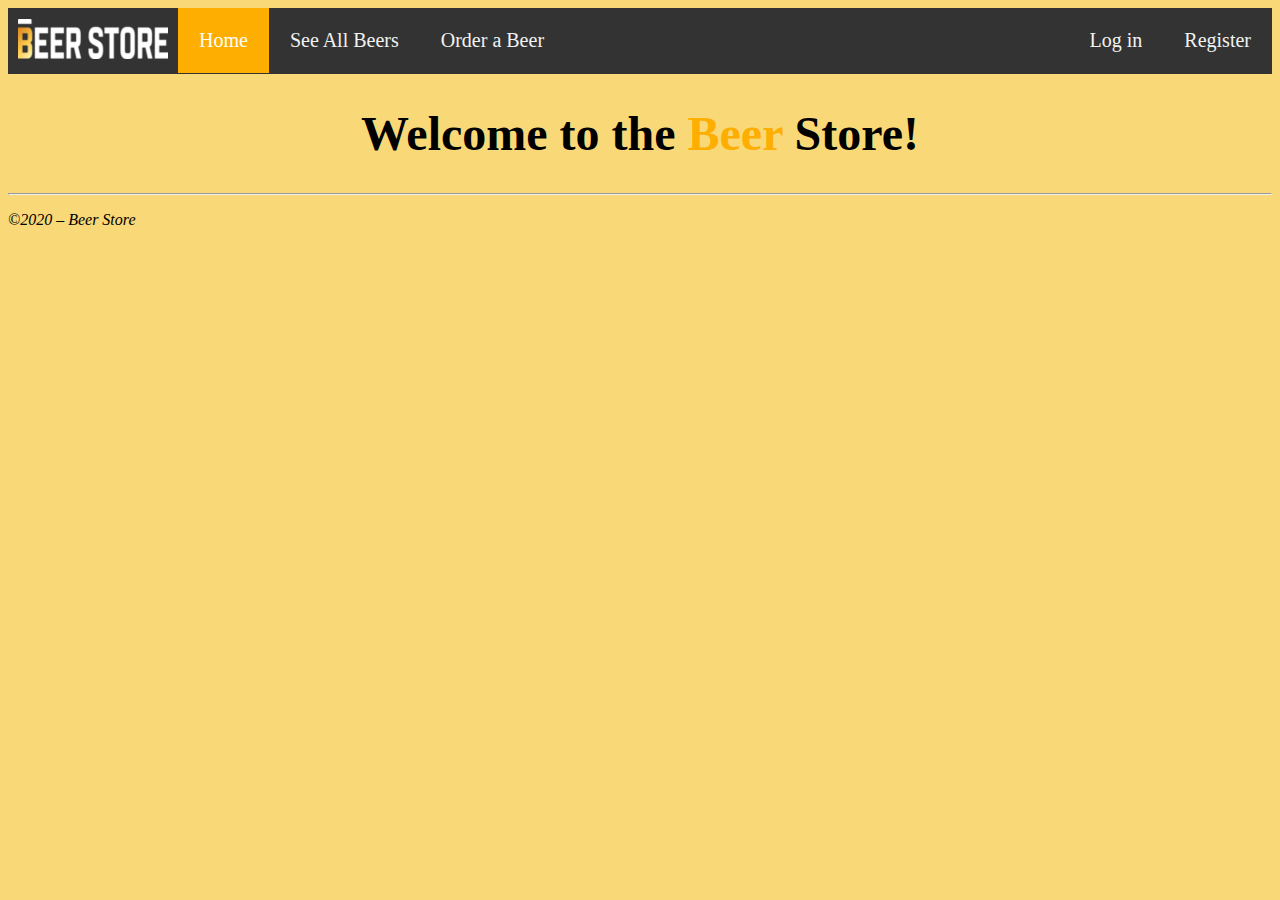
<file: BeerStore Exercise/index.html>
<!DOCTYPE html>
<html lang="en">
<head>
<meta charset="UTF-8">
<link rel="stylesheet" href="style/style.css">
<title>Beer Store</title>
</head>
<body>
<nav>
    <div class="topnav">
    <a class="logo" href="index.html"><img src="images/logo.png"/></a>
    <a class="active" href="index.html">Home</a>
    <a href="all-beers.html">See All Beers</a>
    <a href="order.html">Order a Beer</a>
    <a class="right" href="register.html">Register</a>
    <a class="right" href="login.html">Log in</a>
    </div>
</nav>
<main>
    <h1>Welcome to the <span class="beerheading"> Beer</span> Store!</h1>
</main>
<footer>
<hr/>
<p><em>&copy;2020 &ndash; Beer Store</em></p>
</footer>

</body>
</html>
</file>
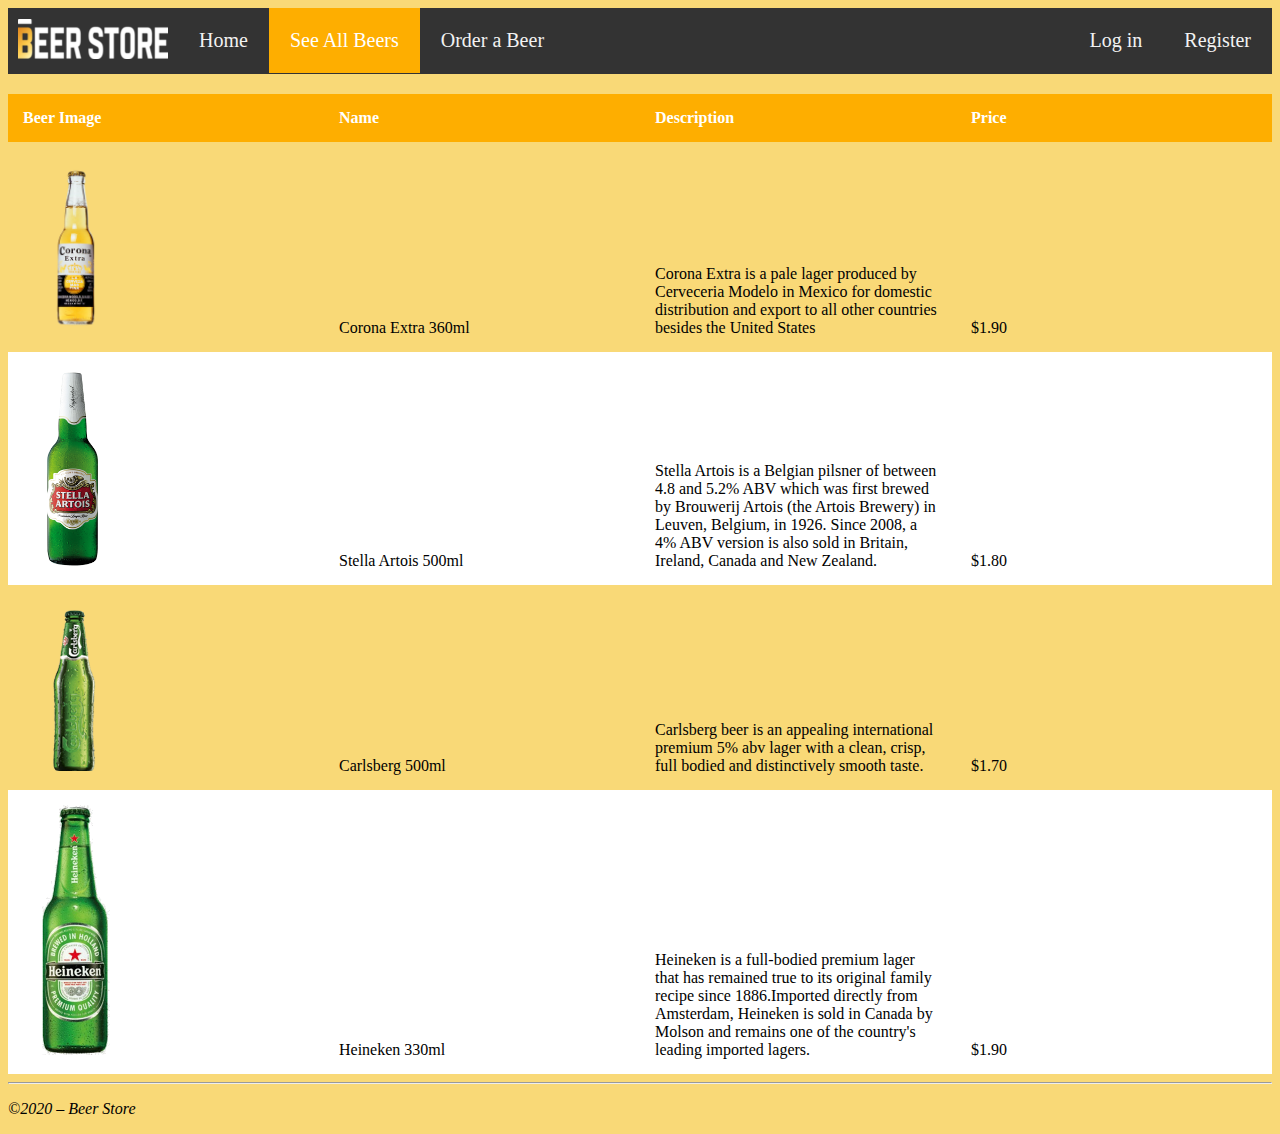
<file: BeerStore Exercise/all-beers.html>
<!DOCTYPE html>
<html lang="en">
<head>
<meta charset="UTF-8">
<link rel="stylesheet" href="style/style.css"/>
<link rel="stylesheet" href="style/form.css"/>
<title>Beer Store</title>
</head>
<body>
<nav>
    <div class="topnav">
    <a class="logo" href="index.html"><img src="images/logo.png"></a>
    <a href="index.html">Home</a>
    <a class="active"  href="all-beers.html">See All Beers</a>
    <a href="order.html">Order a Beer</a>
    <a class="right" href="register.html">Register</a>
    <a class="right" href="login.html">Log in</a>
    </div>
</nav>
<main>
    <table>
           <tr>
            <th>Beer Image</th>
            <th>Name</th>
            <th>Description</th>
            <th>Price</th>      
           </tr>
       <tr>
           <td><img src="images/beer_1.png" alt="Beer 1"></td>
           <td>Corona Extra 360ml</td>
           <td>Corona Extra is a pale lager produced by Cerveceria Modelo in Mexico
               for domestic distribution and export to all other countries besides the  
               United States</td>
            <td>$1.90</td>
       </tr>
       <tr>
        <td><img src="images/beer_2.png" alt="Beer 2" /></td>
        <td>Stella Artois 500ml</td>
        <td>Stella Artois is a Belgian pilsner of between 4.8 and 5.2% ABV which was 
            first brewed by Brouwerij Artois (the Artois Brewery) in Leuven, Belgium, in 1926. 
            Since 2008, a 4% ABV version is also sold in Britain, Ireland, Canada and New Zealand.</td>
        <td>$1.80</td>
    </tr>
    <tr>
        <td><img src="images/beer_3.png" alt="Beer 3" /></td>
        <td>Carlsberg 500ml</td>
        <td>Carlsberg beer is an appealing international premium 5% abv lager 
            with a clean, crisp, full bodied and distinctively smooth taste.</td>
        <td>$1.70</td>
    </tr>
    <tr>
        <td><img src="images/beer_4.png" alt="Beer 4" /></td>
        <td>Heineken 330ml</td>
        <td>Heineken is a full-bodied premium lager that has remained true to its original 
            family recipe since 1886.Imported directly from Amsterdam, Heineken is sold in 
            Canada by Molson and remains one of the country's leading imported lagers.</td>
        <td>$1.90</td>
    </tr>
    </table>
</main>
<footer>
<hr/>
<p><em>&copy;2020 &ndash; Beer Store</em></p>
</footer>

</body>
</html>
</file>
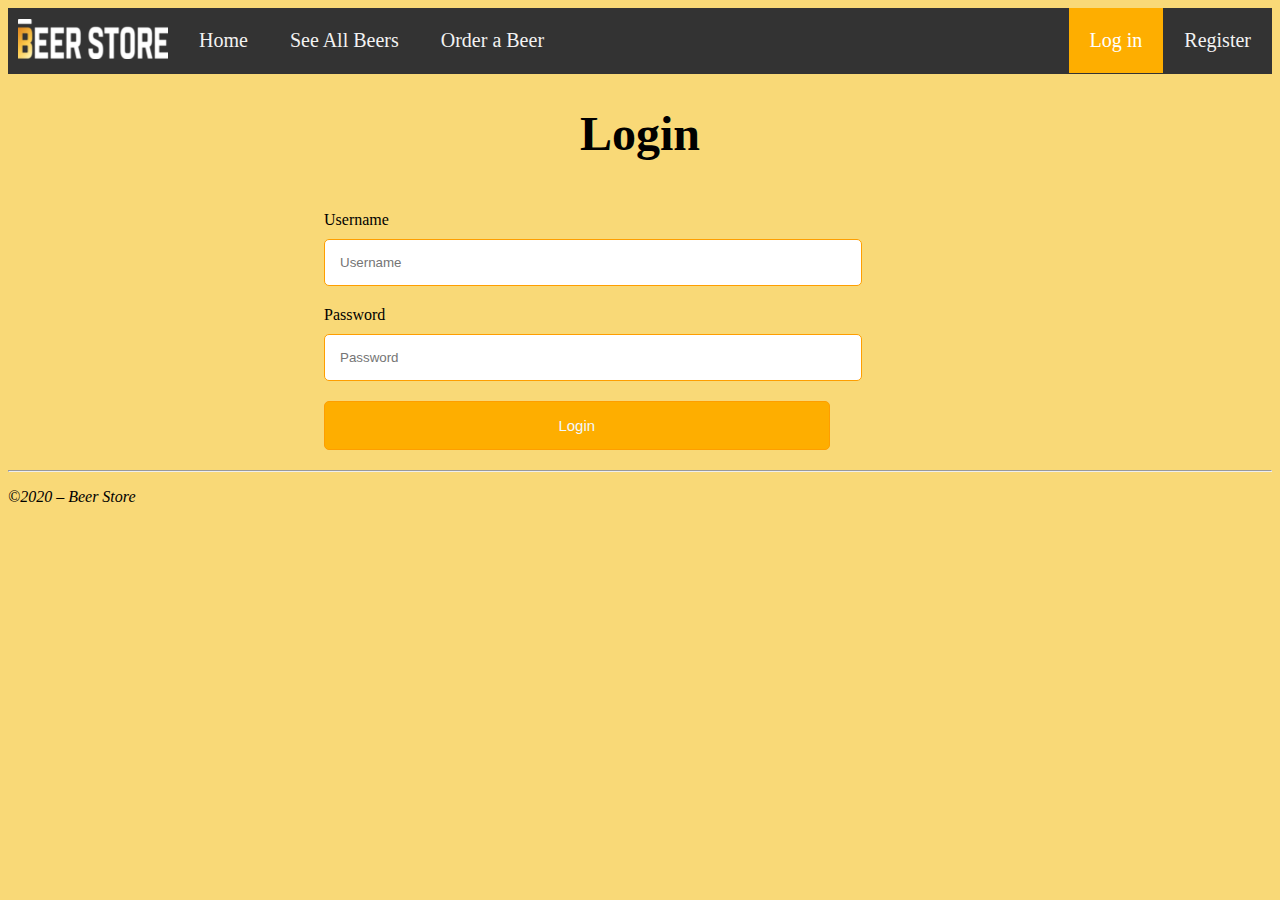
<file: BeerStore Exercise/login.html>
<!DOCTYPE html>
<html lang="en">
<head>
<meta charset="UTF-8">
<link rel="stylesheet" href="style/style.css"/>
<link rel="stylesheet" href="style/form.css"/>
<title>Beer Store</title>
</head>
<body>
<nav>
    <div class="topnav">
    <a class="logo" href="index.html"><img src="images/logo.png"></a>
    <a href="index.html">Home</a>
    <a href="all-beers.html">See All Beers</a>
    <a href="order.html">Order a Beer</a>
    <a class="right" href="register.html">Register</a>
    <a class="right active" href="login.html">Log in</a>
    </div>
</nav>
<main>
    <centre>
        <h1>Login</h1>
        <br />
        <form>
            <label>Username</label>
            <input placeholder="Username" type="text">
            <label>Password</label>
            <input placeholder="Password" type="password">
            <input type="submit" value="Login">         
        </form>
    </centre>
</main>
<footer>
<hr/>
<p><em>&copy;2020 &ndash; Beer Store</em></p>
</footer>

</body>
</html>
</file>
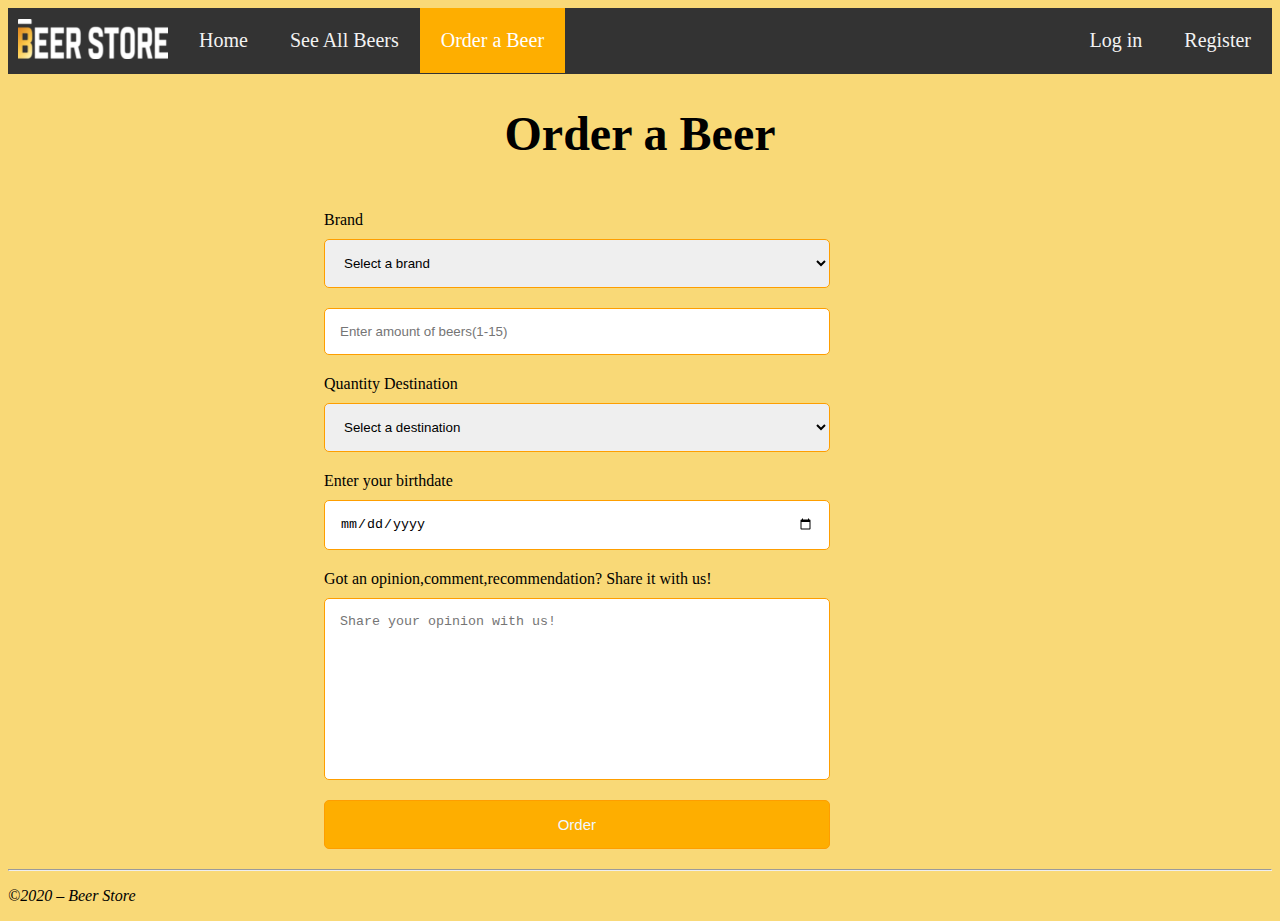
<file: BeerStore Exercise/order.html>
<!DOCTYPE html>
<html lang="en">
<head>
<meta charset="UTF-8">
<link rel="stylesheet" href="style/style.css"/>
<link rel="stylesheet" href="style/form.css"/>
<title>Beer Store</title>
</head>
<body>
<nav>
    <div class="topnav">
    <a class="logo" href="index.html"><img src="images/logo.png"></a>
    <a href="index.html">Home</a>
    <a href="all-beers.html">See All Beers</a>
    <a class="active"href="order.html">Order a Beer</a>
    <a class="right" href="register.html">Register</a>
    <a class="right" href="login.html">Log in</a>
    </div>
</nav>
<main>
    <centre>
        <h1>Order a Beer</h1>
        <br/>
        <form>
            <label>Brand</label>
            <select>
                <option selected disabled>Select a brand</option>
                <option>Corona Extra 330ml</option>
                <option>Stella Artois 500 ml</option>
                <option>Carlsberg 330 ml</option>
            </select>
            <input type="number" min="1" max="15" placeholder="Enter amount of beers(1-15)">
            <label>Quantity</label>
            <label>Destination</label>
            <select>
                <option selected disabled>Select a destination</option>
                <option>Solna</option>
                <option>Sollentuna</option>
                <option>Kista</option>
            </select>
            <label>Enter your birthdate</label>
            <input type="date">
            <label>Got an opinion,comment,recommendation? Share it with us!</label>
            <textarea rows="10" placeholder="Share your opinion with us!" ></textarea> 
            <input type="submit" value="Order">       
        </form>
    </centre>
</main>
<footer>
<hr/>
<p><em>&copy;2020 &ndash; Beer Store</em></p>
</footer>

</body>
</html>
</file>
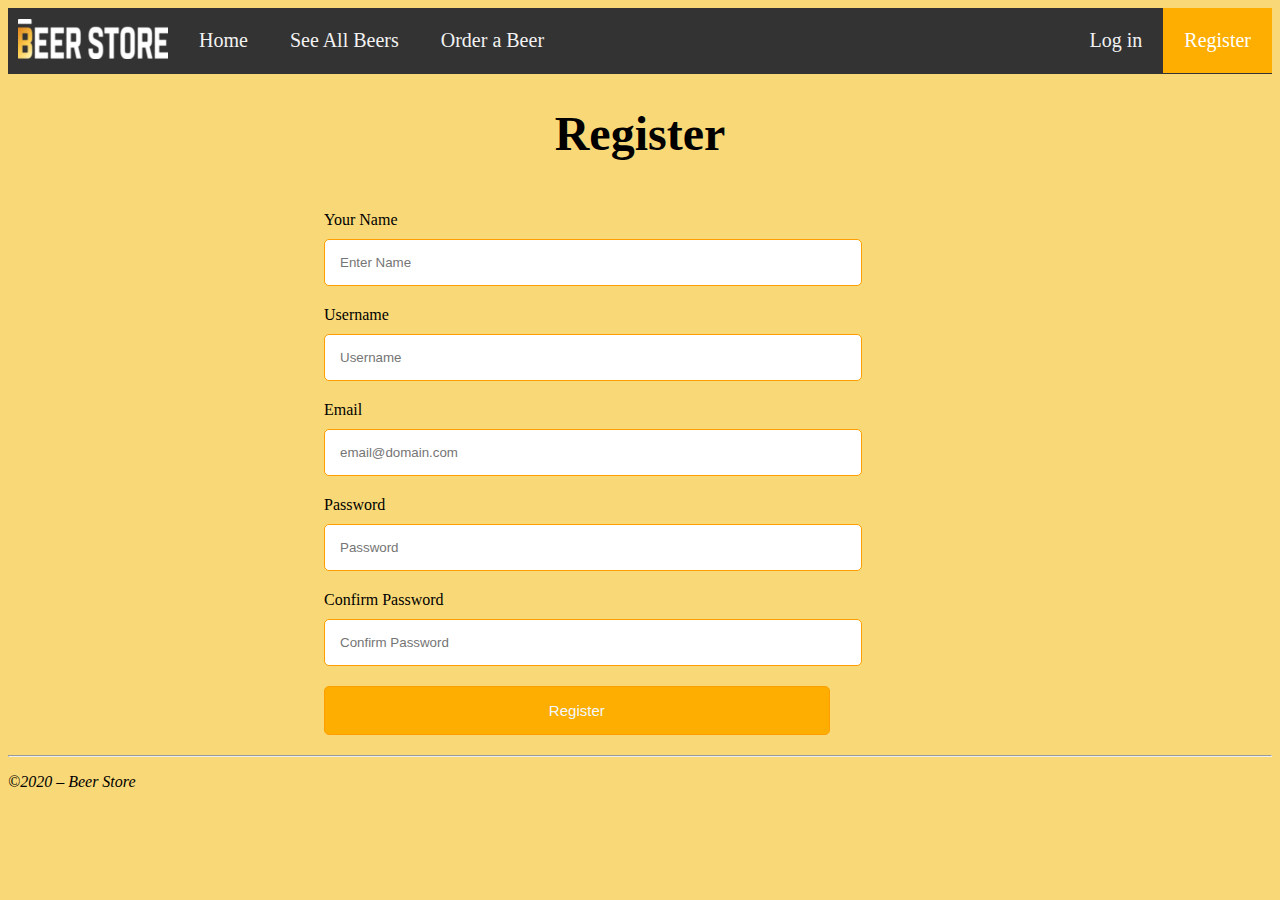
<file: BeerStore Exercise/register.html>
<!DOCTYPE html>
<html lang="en">
<head>
<meta charset="UTF-8">
<link rel="stylesheet" href="style/style.css"/>
<link rel="stylesheet" href="style/form.css"/>
<title>Beer Store</title>
</head>
<body>
<nav>
    <div class="topnav">
    <a class="logo" href="index.html"><img src="images/logo.png"></a>
    <a href="index.html">Home</a>
    <a href="all-beers.html">See All Beers</a>
    <a href="order.html">Order a Beer</a>
    <a class="right active" href="register.html">Register</a>
    <a class="right" href="login.html">Log in</a>
    </div>
</nav>
<main>
    <centre>
        <h1>Register</h1>
        <br/>
        <form>
            <label>Your Name</label>
            <input placeholder="Enter Name" type="text">
            <label>Username</label>
            <input placeholder="Username" type="text">
            <label>Email</label>
            <input placeholder="email@domain.com" type="email">
            <label>Password</label>
            <input placeholder="Password" type="password">
            <label>Confirm Password</label>
            <input placeholder="Confirm Password" type="password">
            <input type="submit" value="Register">         
        </form>
    </centre>
</main>
<footer>
<hr/>
<p><em>&copy;2020 &ndash; Beer Store</em></p>
</footer>

</body>
</html>
</file>
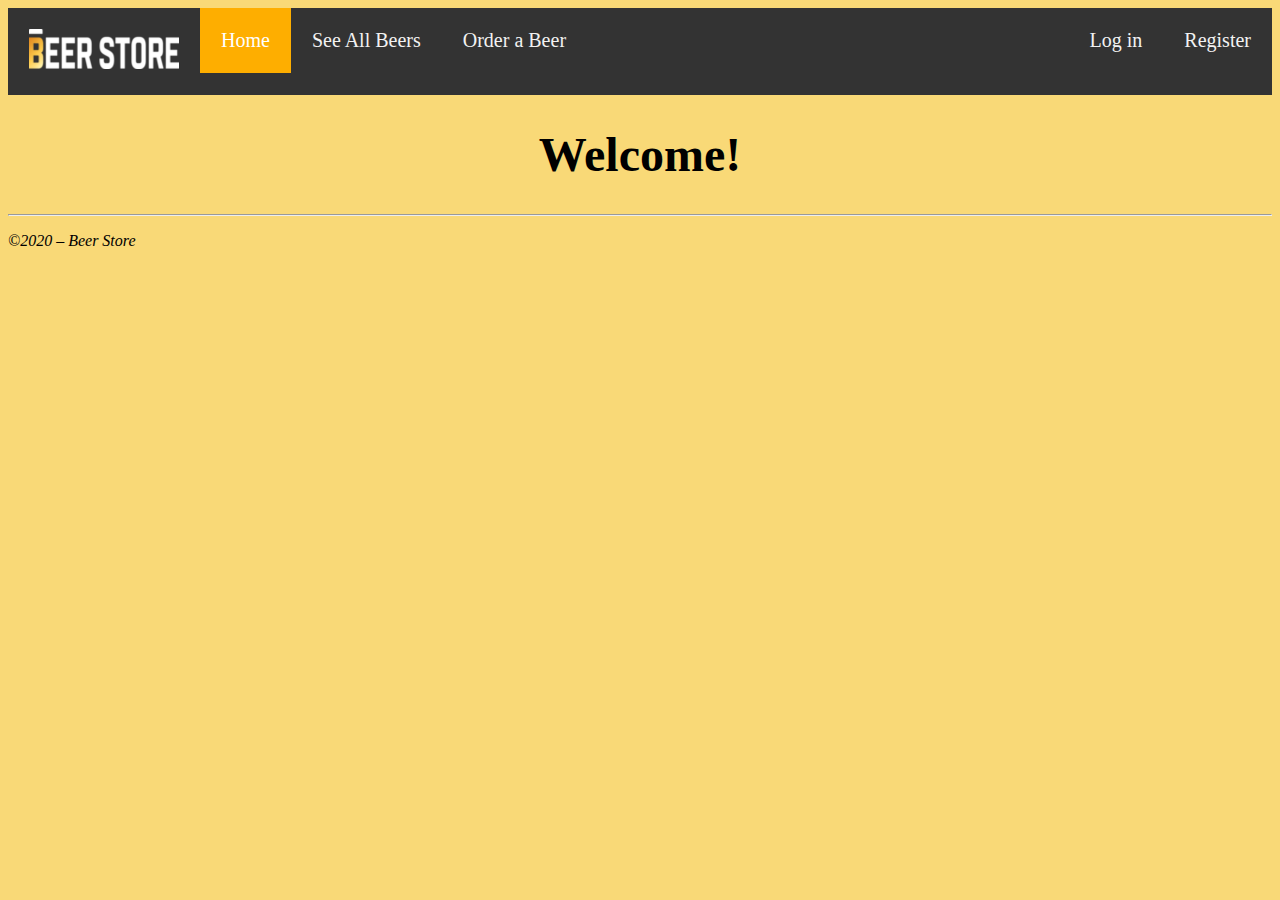
<file: BeerStore Exercise/template.html>
<!DOCTYPE html>
<html lang="en">
<head>
<meta charset="UTF-8">
<link rel="stylesheet" href="style/style.css">
<title>Beer Store</title>
</head>
<body>
<nav>
    <div class="topnav">
    <a class="logo,active" href="index.html"><img src="images/logo.png"/></a>
    <a class="active" href="index.html">Home</a>
    <a href="all-beers.html">See All Beers</a>
    <a href="order.html">Order a Beer</a>
    <a class="right" href="register.html">Register</a>
    <a class="right" href="login.html">Log in</a>
    </div>
</nav>
<main>
    <h1>Welcome!</h1>
</main>
<footer>
<hr/>
<p><em>&copy;2020 &ndash; Beer Store</em></p>
</footer>

</body>
</html>
</file>
<file: BeerStore Exercise/style/style.css>
body{

    background-color: #F9D977;
    font-family: "Calibri";
}
.topnav{
    background-color: #333;
    overflow:hidden;
}
.topnav a{
    float : left;
    display: block;
    color:#f2f2f2;
    text-align: center;
    padding: 21px;
    text-decoration: none;
    font-size: 20px;
}
.topnav a.logo{
    padding:10px;
    margin-top: 1px;
}
.topnav a.right{
    float: right;
}
.topnav a:hover{
    background-color: #ddd;
    color: black;
}
.topnav a.active{
    background-color: #FEAE00;
    color: white;
}
main h1{
    font-size: 48px;
    text-align:center;

}
h1 span.beerheading{
    color: #FEAE00;
}
main table{
    margin-top: 20px;
    width: 100%;
    border: 0px solid #FEAE00;
    border-spacing: 0px;
}
main th,td{

    width: 25%;
    padding: 15px;
    text-align: left;
}
main td{

  vertical-align: bottom;
}
main th{
    background-color: #FEAE00;
    color: white;
}
main table img{
    width: 100px;
    height: auto;
}

main tr:nth-child(odd){

    background-color: white;
}
</file>
<file: BeerStore Exercise/style/form.css>
form {
    width:50%;
    margin: 0 auto;
    }

/* Makes responsive fields. Sets size and field alignment.*/
input, select{
    display: block;
    margin-bottom: 20px;
    margin-top: 10px;
    width:80%;
    padding: 15px;
    border-radius:5px;
    border:1px solid #FE9E00;
    }

input[type=number], input[type="date"], textarea{
    display: block;
    margin-bottom: 20px;
    margin-top: 10px;
    width:75%;
    padding: 15px;
    border-radius:5px;
    border:1px solid #FE9E00;
}

textarea {
    resize: none;
}

input[type=submit] {
    margin-bottom: 20px;
    width:80%;
    padding: 15px;
    border-radius:5px;
    border:1px solid #FE9E00;
    background-color: #FEAE00;
    color: aliceblue;
    font-size:15px;
    cursor:pointer;
    }

input[type=submit]:hover {
    background-color: #FE7300;
    }
</file>
